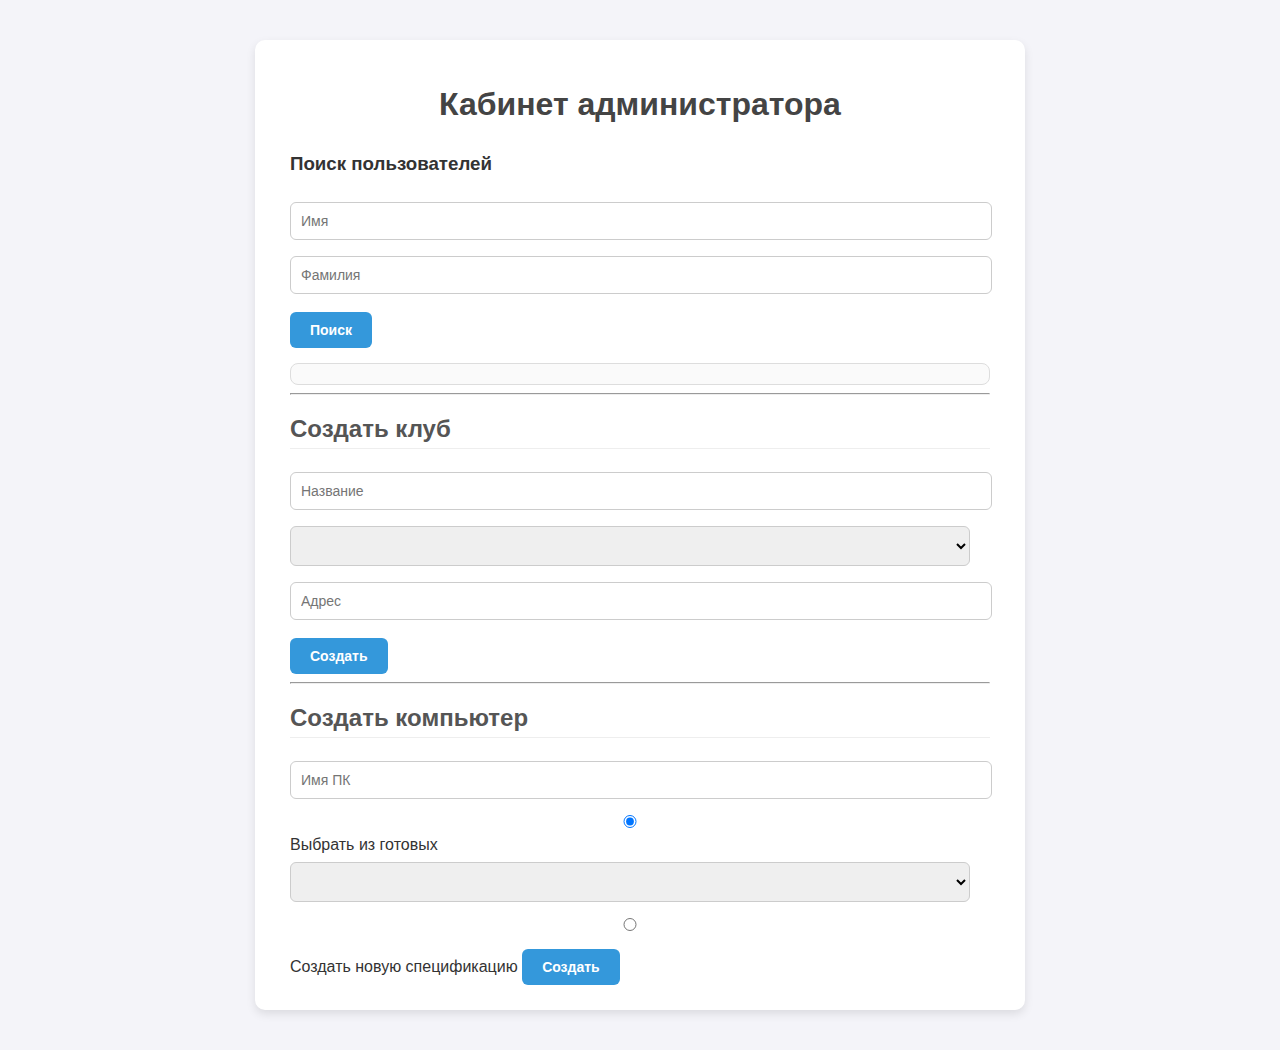
<file: src/main/resources/static/admin.html>
<!DOCTYPE html>
<html lang="ru">
<head>
    <meta charset="UTF-8">
    <title>Админский кабинет</title>
    <link rel="stylesheet" href="admin.css">
</head>
<body>
<div class="container">
    <h1>Кабинет администратора</h1>

    <div>
        <h3>Поиск пользователей</h3>
        <input type="text" id="searchName" placeholder="Имя">
        <input type="text" id="searchLastName" placeholder="Фамилия">
        <button id="searchBtn">Поиск</button>
    </div>

    <div id="userResults"></div>


    <hr>

    <div>
        <h2>Создать клуб</h2>
        <input type="text" id="clubName" placeholder="Название">
        <select id="citySelect"></select>
        <input type="text" id="clubAddress" placeholder="Адрес">
        <button id="createClubBtn">Создать</button>
    </div>

    <hr>

    <h2>Создать компьютер</h2>
    <input type="text" id="pcName" placeholder="Имя ПК">

    <label>
        <input type="radio" name="specMode" value="existing" checked>
        Выбрать из готовых
    </label>
    <select id="specSelect"></select>

    <label>
        <input type="radio" name="specMode" value="new">
        Создать новую спецификацию
    </label>
    <div id="newSpecFields" style="display:none; margin-top:10px;">
        <input type="text" id="cpu" placeholder="CPU">
        <input type="text" id="gpu" placeholder="GPU">
        <input type="text" id="ram" placeholder="RAM (ГБ)">
    </div>

    <button id="createPcBtn">Создать</button>
</div>

<script src="admin.js"></script>
</body>
</html>
</file>
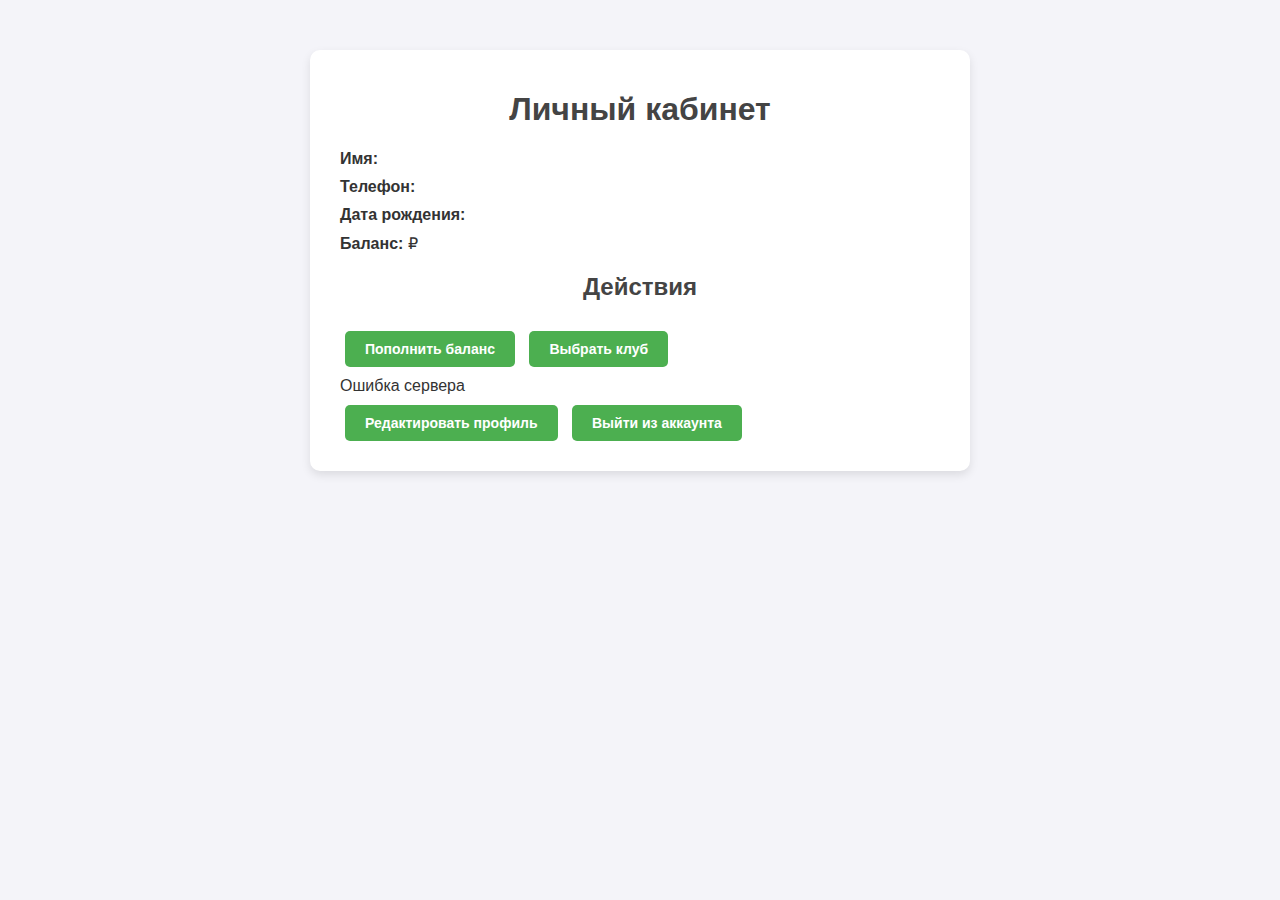
<file: src/main/resources/static/profile.html>
<!DOCTYPE html>
<html lang="ru">
<head>
  <meta charset="UTF-8">
  <title>Личный кабинет</title>
  <link rel="stylesheet" href="profile.css">
</head>
<body>
<div class="container">
  <h1>Личный кабинет</h1>

  <div id="userInfo">
    <p><b>Имя:</b> <span id="userName"></span></p>
    <p><b>Телефон:</b> <span id="userPhone"></span></p>
    <p><b>Дата рождения:</b> <span id="userDob"></span></p>
    <p><b>Баланс:</b> <span id="userBalance"></span> ₽</p>
  </div>

  <div id="actions">
    <h2>Действия</h2>
    <button id="depositBtn">Пополнить баланс</button>
    <button id="chooseClubBtn">Выбрать клуб</button>
  </div>

  <div id="depositForm" style="display:none; margin-top:20px;">
    <h3>Пополнить баланс</h3>
    <input type="number" id="depositAmount" placeholder="Введите сумму" min="1">
    <button id="confirmDeposit">Пополнить</button>
  </div>

  <div id="message"></div>

  <div id="editProfileForm" style="display:none; margin-top:20px;">
    <h3>Редактировать профиль</h3>
    <input type="text" id="editFirstName" placeholder="Имя">
    <input type="text" id="editLastName" placeholder="Фамилия">
    <input type="date" id="editDateOfBirth" placeholder="Дата рождения">
    <button id="saveProfileBtn">Сохранить</button>
  </div>

  <button id="editProfileToggleBtn">Редактировать профиль</button>
  <button id="logoutBtn">Выйти из аккаунта</button>
</div>


<script src="profile.js"></script>
</body>
</html>
</file>
<file: src/main/resources/static/admin.css>
body {
    font-family: Arial, sans-serif;
    background: #f4f4f9;
    margin: 0;
    padding: 0;
    color: #333;
}

.container {
    max-width: 700px;
    margin: 40px auto;
    background: #fff;
    border-radius: 10px;
    padding: 25px 35px;
    box-shadow: 0 4px 10px rgba(0,0,0,0.1);
}

h1 {
    text-align: center;
    color: #444;
    margin-bottom: 30px;
}

h2 {
    color: #555;
    margin-top: 20px;
    margin-bottom: 15px;
    border-bottom: 1px solid #eee;
    padding-bottom: 5px;
}

input, select {
    width: calc(100% - 20px);
    padding: 10px;
    margin: 8px 0;
    border-radius: 6px;
    border: 1px solid #ccc;
    font-size: 14px;
}

button {
    display: inline-block;
    margin-top: 10px;
    padding: 10px 20px;
    font-size: 14px;
    font-weight: bold;
    color: #fff;
    background-color: #3498db;
    border: none;
    border-radius: 6px;
    cursor: pointer;
    transition: background 0.3s;
}

button:hover {
    background-color: #2980b9;
}

#userResults {
    margin-top: 15px;
    background: #fafafa;
    border: 1px solid #ddd;
    border-radius: 8px;
    padding: 10px;
}

#userResults ul {
    list-style: none;
    padding: 0;
}

#userResults li {
    padding: 6px 0;
    border-bottom: 1px solid #eee;
    font-size: 14px;
}

#userResults li:last-child {
    border-bottom: none;
}
</file>
<file: src/main/resources/static/profile.css>
body {
    font-family: Arial, sans-serif;
    background: #f4f4f9;
    margin: 0;
    padding: 0;
    color: #333;
}

.container {
    max-width: 600px;
    margin: 50px auto;
    background: #fff;
    border-radius: 10px;
    padding: 20px 30px;
    box-shadow: 0 4px 10px rgba(0,0,0,0.1);
}

h1, h2, h3 {
    text-align: center;
    color: #444;
}

#userInfo p {
    font-size: 16px;
    margin: 10px 0;
}

button {
    display: inline-block;
    margin: 10px 5px;
    padding: 10px 20px;
    font-size: 14px;
    font-weight: bold;
    color: #fff;
    background-color: #4CAF50;
    border: none;
    border-radius: 5px;
    cursor: pointer;
    transition: background 0.3s;
}

button:hover {
    background-color: #45a049;
}

#depositForm {
    margin-top: 20px;
    padding: 15px;
    background: #f9f9f9;
    border: 1px solid #ddd;
    border-radius: 8px;
}

#depositAmount {
    width: 100%;
    padding: 8px;
    margin-bottom: 10px;
    border-radius: 5px;
    border: 1px solid #ccc;
}
</file>
